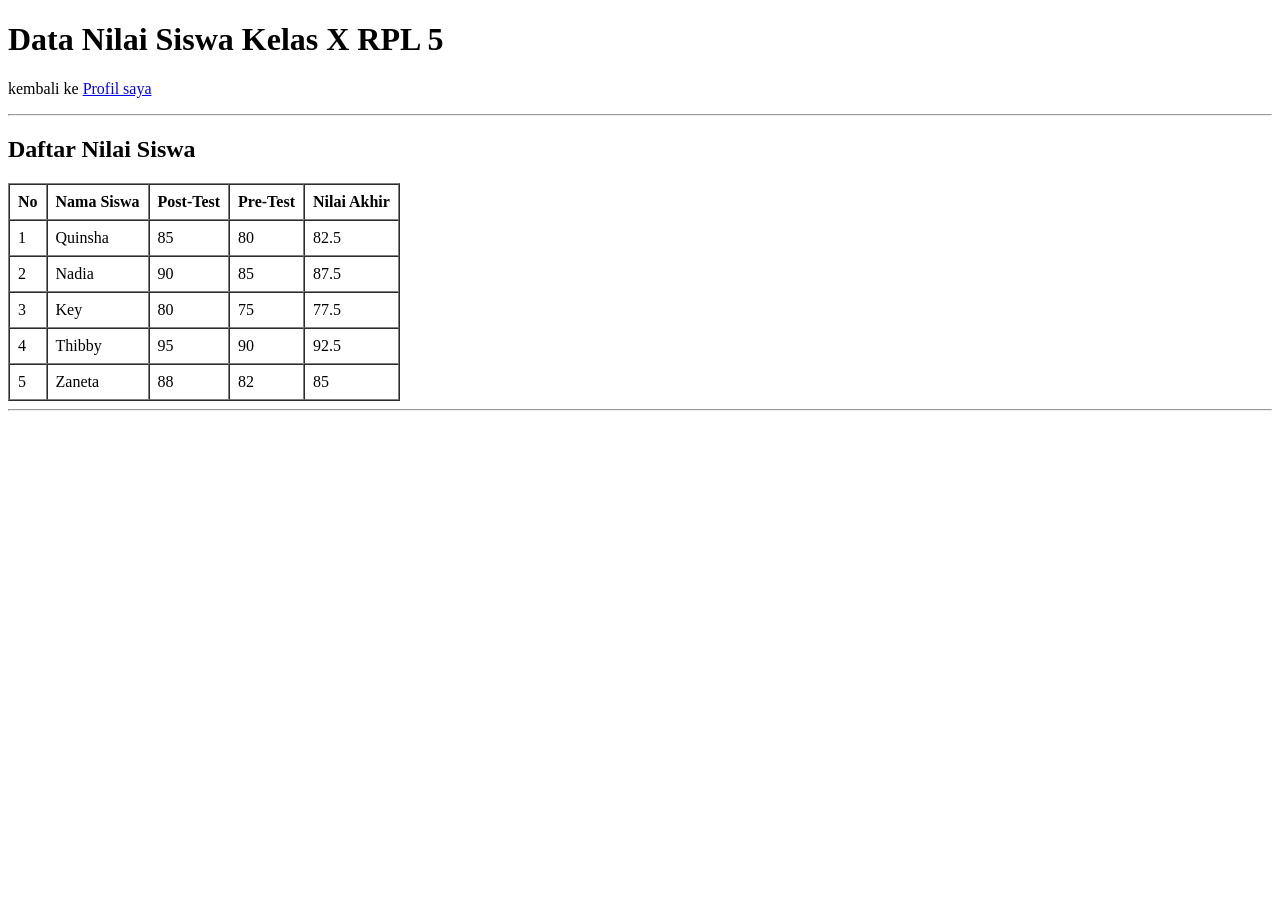
<file: coba.html>
<!DOCTYPE html>
<html lang="id">
    <head>
        <meta charset="UTF-8">
        <meta name="viewport" content="width=device-width, initial-scale=1.0">
        <title>Data Kelas X RPL 5</title>
    </head>
    <body>
        <h1>Data Nilai Siswa Kelas X RPL 5</h1>
        <p>kembali ke <a href="index.html">Profil saya</a></p>
        <hr>

        <!-- Tabel Data Kelas -->
        <h2>Daftar Nilai Siswa</h2>
        <table border="1" cellpadding="8" cellspacing="0">
            <tr>
                <th>No</th>
                <th>Nama Siswa</th>
                <th>Post-Test</th>
                <th>Pre-Test</th>
                <th>Nilai Akhir</th>
            </tr>
            <tr>
                <td>  1</td>
                <td>Quinsha</td>
                <td>85</td>
                <td>80</td>
                <td>82.5</td>
            </tr>
            <tr>
                <td>  2</td>
                <td>Nadia</td>
                <td>90</td>
                <td>85</td>
                <td>87.5</td>
            </tr>
            </tr>
            <tr>
                <td> 3</td>
                <td>Key</td>
                <td>80</td>
                <td>75</td>
                <td>77.5</td>
            </tr>
            <tr>
                <td> 4</td>
                <td>Thibby</td>
                <td>95</td>
                <td>90</td>
                <td>92.5</td>    
            </tr>
            <tr>
                <td> 5</td>
                <td>Zaneta</td>
                <td>88</td>
                <td>82</td>
                <td>85</td>    
            </tr>
        </table>
        <hr
    </body>
</file>
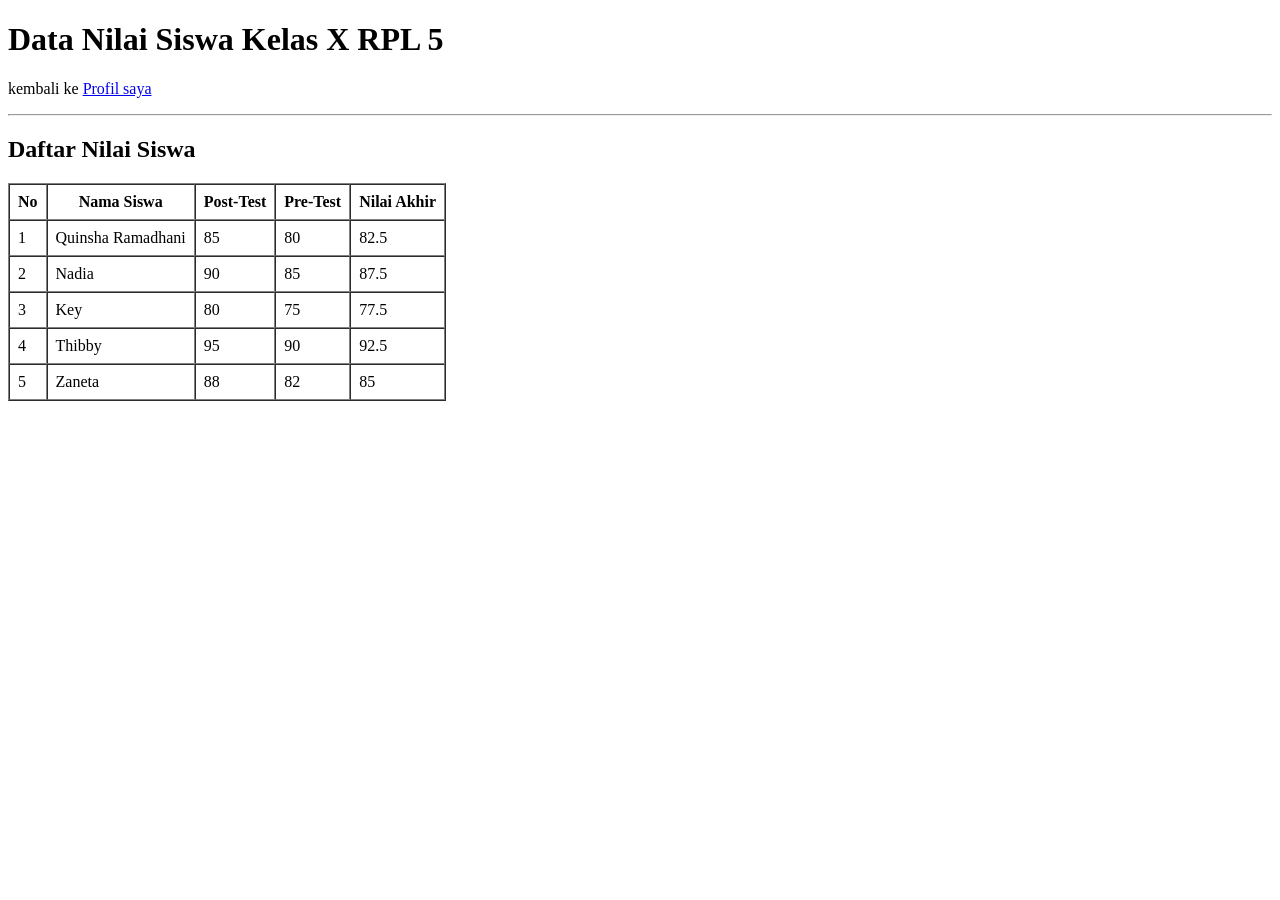
<file: data-kelas.html>
<!DOCTYPE html>
<html lang="id">
    <head>
        <meta charset="UTF-8">
        <meta name="viewport" content="width=device-width, initial-scale=1.0">
        <title>Data Kelas X RPL 5</title>
    </head>
    <body>
        <h1>Data Nilai Siswa Kelas X RPL 5</h1>
        <p>kembali ke <a href="index.html">Profil saya</a></p>
        <hr>

        <!-- Tabel Data Kelas -->
        <h2>Daftar Nilai Siswa</h2>
        <table border="1" cellpadding="8" cellspacing="0">
            <tr>
                <th>No</th>
                <th>Nama Siswa</th>
                <th>Post-Test</th>
                <th>Pre-Test</th>
                <th>Nilai Akhir</th>
            </tr>
            <tr>
                <td>1</td>
                <td>Quinsha Ramadhani</td>
                <td>85</td>
                <td>80</td>
                <td>82.5</td>
            </tr>
            <tr>
                <td>2</td>
                <td>Nadia</td>
                <td>90</td>
                <td>85</td>
                <td>87.5</td>
            </tr>
            </tr>
            <tr>
                <td>3</td>
                <td>Key</td>
                <td>80</td>
                <td>75</td>
                <td>77.5</td>
            </tr>
            <tr>
                <td>4</td>
                <td>Thibby</td>
                <td>95</td>
                <td>90</td>
                <td>92.5</td>    
            </tr>
            <tr>
                <td>5</td>
                <td>Zaneta</td>
                <td>88</td>
                <td>82</td>
                <td>85</td>    
            </tr>
        </table>
    </body>
</file>
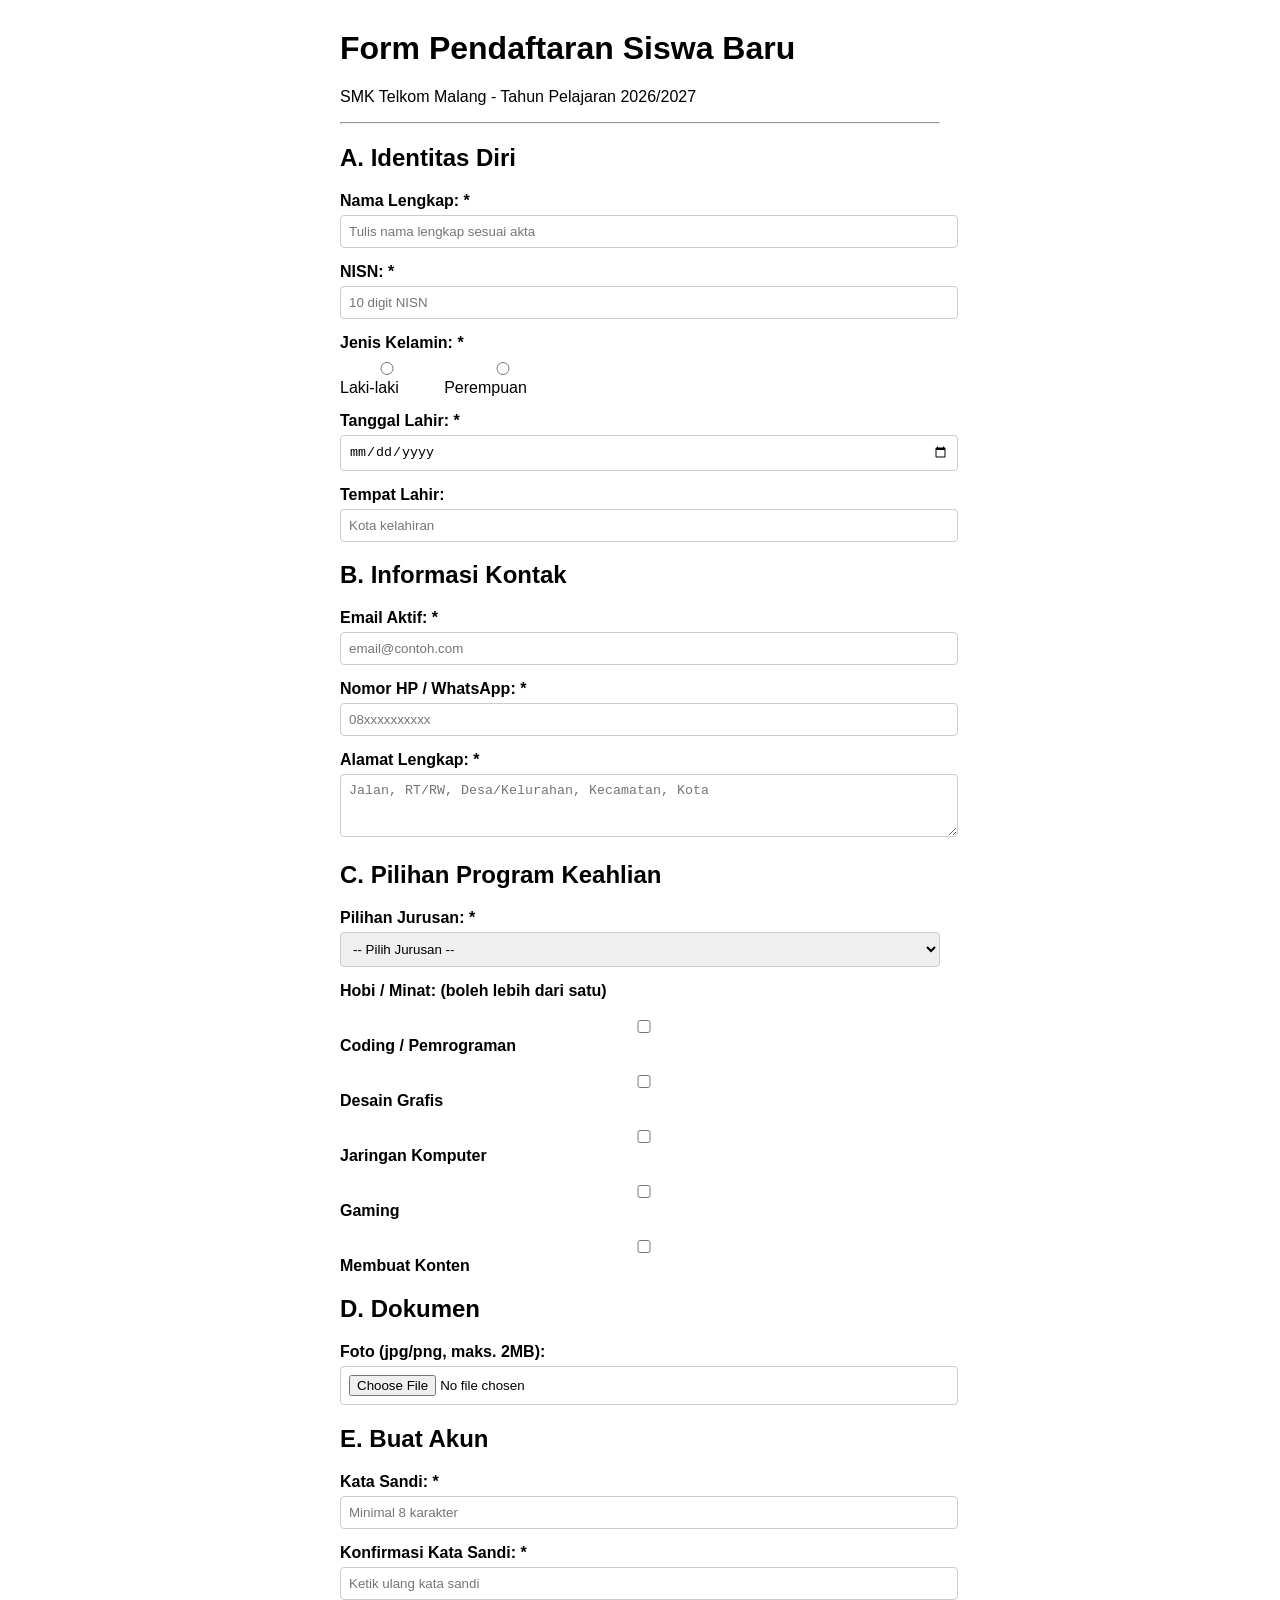
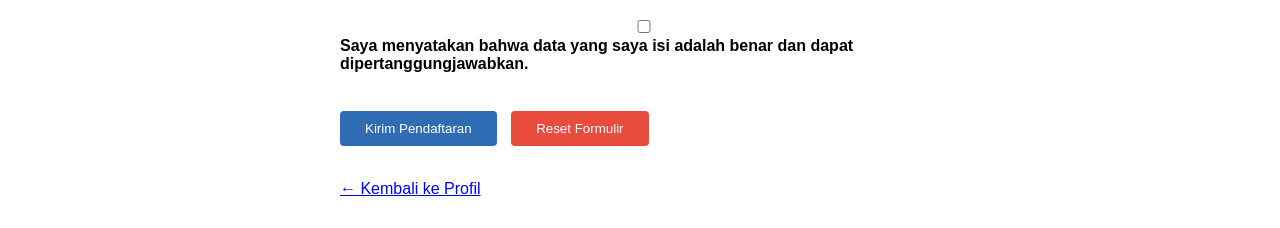
<file: form-pendaftaran.html>
<!DOCTYPE html>
<html lang="id">
<head>
     <meta charset="UTF-8">
    <meta name="viewport" content="width=device-width, initial-scale=1.0">
    <title>Form Pendaftaran Siswa Baru</title>
    <style>
        /* CSS sederhana supaya form terlihat rapi */
        body { font-family: Arial, sans-serif; max-width: 600px; margin: 30px auto; padding: 0 20px; }
        label { display: block; margin-top: 15px; font-weight: bold; }
        input, select, textarea { width: 100%; padding: 8px; margin-top: 5px; border: 1px solid #ccc; border-radius: 4px; }
        button { margin-top: 20px; padding: 10px 25px; background: #2E6DB4; color: white; border: none; border-radius: 4px; cursor: pointer; }
        button:hover { background: #19345c; }
        .group-radio { display: flex; gap: 20px; margin-top: 5px; }
        .group-radio label { font-weight: normal; margin-top: 0; }
    </style>
</head>
<body>

    <h1>Form Pendaftaran Siswa Baru</h1>
    <p>SMK Telkom Malang - Tahun Pelajaran 2026/2027</p>
    <hr>

    <form action="#" method="POST">

        <!-- ===== IDENTITAS DIRI ===== -->
        <h2>A. Identitas Diri</h2>

        <label for="namaLengkap">Nama Lengkap: *</label>
        <input type="text" id="namaLengkap" name="nama_lengkap"
               placeholder="Tulis nama lengkap sesuai akta"
               required minlength="3" maxlength="100">

        <label for="nisn">NISN: *</label>
        <input type="text" id="nisn" name="nisn"
               placeholder="10 digit NISN"
               required pattern="[0-9]{10}"
               title="NISN harus 10 digit angka">

        <label>Jenis Kelamin: *</label>
        <div class="group-radio">
            <label><input type="radio" name="jenis_kelamin" value="L" required> Laki-laki</label>
            <label><input type="radio" name="jenis_kelamin" value="P"> Perempuan</label>
        </div>

        <label for="tglLahir">Tanggal Lahir: *</label>
        <input type="date" id="tglLahir" name="tgl_lahir" required>

        <label for="tempatLahir">Tempat Lahir:</label>
        <input type="text" id="tempatLahir" name="tempat_lahir" placeholder="Kota kelahiran">

        <!-- ===== KONTAK ===== -->
        <h2>B. Informasi Kontak</h2>

        <label for="email">Email Aktif: *</label>
        <input type="email" id="email" name="email"
               placeholder="email@contoh.com" required>

        <label for="noHp">Nomor HP / WhatsApp: *</label>
        <input type="tel" id="noHp" name="no_hp"
               placeholder="08xxxxxxxxxx" required>

        <label for="alamat">Alamat Lengkap: *</label>
        <textarea id="alamat" name="alamat" rows="3"
                  placeholder="Jalan, RT/RW, Desa/Kelurahan, Kecamatan, Kota"
                  required></textarea>

        <!-- ===== PILIHAN JURUSAN ===== -->
        <h2>C. Pilihan Program Keahlian</h2>

        <label for="jurusan">Pilihan Jurusan: *</label>
        <select id="jurusan" name="jurusan" required>
            <option value="">-- Pilih Jurusan --</option>
            <option value="rpl">Rekayasa Perangkat Lunak (RPL)</option>
            <option value="tkj">Teknik Komputer & Jaringan (TKJ)</option>
            <option value="mm">Multimedia (MM)</option>
            <option value="akl">Akuntansi & Keuangan Lembaga (AKL)</option>
        </select>

        <label>Hobi / Minat: (boleh lebih dari satu)</label>
        <div>
            <label><input type="checkbox" name="hobi" value="coding"> Coding / Pemrograman</label>
            <label><input type="checkbox" name="hobi" value="desain"> Desain Grafis</label>
            <label><input type="checkbox" name="hobi" value="jaringan"> Jaringan Komputer</label>
            <label><input type="checkbox" name="hobi" value="gaming"> Gaming</label>
            <label><input type="checkbox" name="hobi" value="konten"> Membuat Konten</label>
        </div>

        <!-- ===== UPLOAD FOTO ===== -->
        <h2>D. Dokumen</h2>

        <label for="foto">Foto (jpg/png, maks. 2MB):</label>
        <input type="file" id="foto" name="foto" accept="image/jpeg,image/png">

        <!-- ===== SANDI ===== -->
        <h2>E. Buat Akun</h2>

        <label for="sandi">Kata Sandi: *</label>
        <input type="password" id="sandi" name="sandi"
               placeholder="Minimal 8 karakter"
               required minlength="8">

        <label for="konfSandi">Konfirmasi Kata Sandi: *</label>
        <input type="password" id="konfSandi" name="konf_sandi"
               placeholder="Ketik ulang kata sandi" required>

        <!-- ===== PERSETUJUAN ===== -->
        <br>
        <label>
            <input type="checkbox" name="setuju" required>
            Saya menyatakan bahwa data yang saya isi adalah benar dan dapat dipertanggungjawabkan.
        </label>

        <!-- ===== TOMBOL ===== -->
        <br>
        <button type="submit">Kirim Pendaftaran</button>
        <button type="reset" style="background:#e74c3c; margin-left:10px">Reset Formulir</button>

    </form>

    <br>
    <p><a href="index.html">← Kembali ke Profil</a></p>

</body>
</html>
</file>
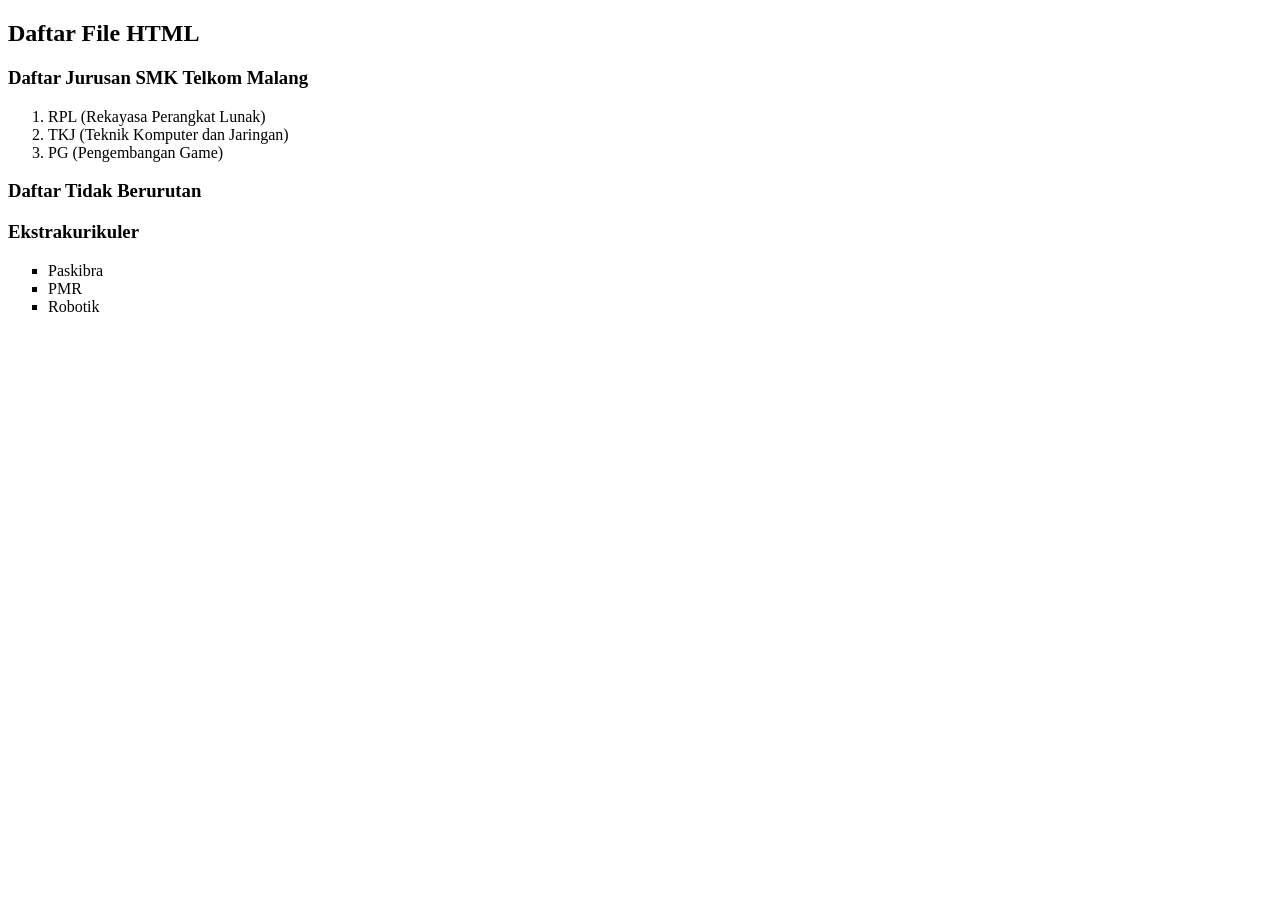
<file: list.html>
<!DOCTYPE html>
<html>
    <head>
        <title>List HTML</title>
    </head>
    <body>
        <h2>Daftar File HTML</h2>
        <h3>Daftar Jurusan SMK Telkom Malang</h3>

        <ol type="1">
            <li>RPL (Rekayasa Perangkat Lunak)</li>
            <li>TKJ (Teknik Komputer dan Jaringan)</li>
            <li>PG (Pengembangan Game)</li>
        </ol>

        <h3>Daftar Tidak Berurutan </h3>
        <h3>Ekstrakurikuler</h3>
        <ul  type="square">
            <li>Paskibra</li>
            <li>PMR</li>
            <li>Robotik</li>
        </ul>
    </body>
</html>
</file>
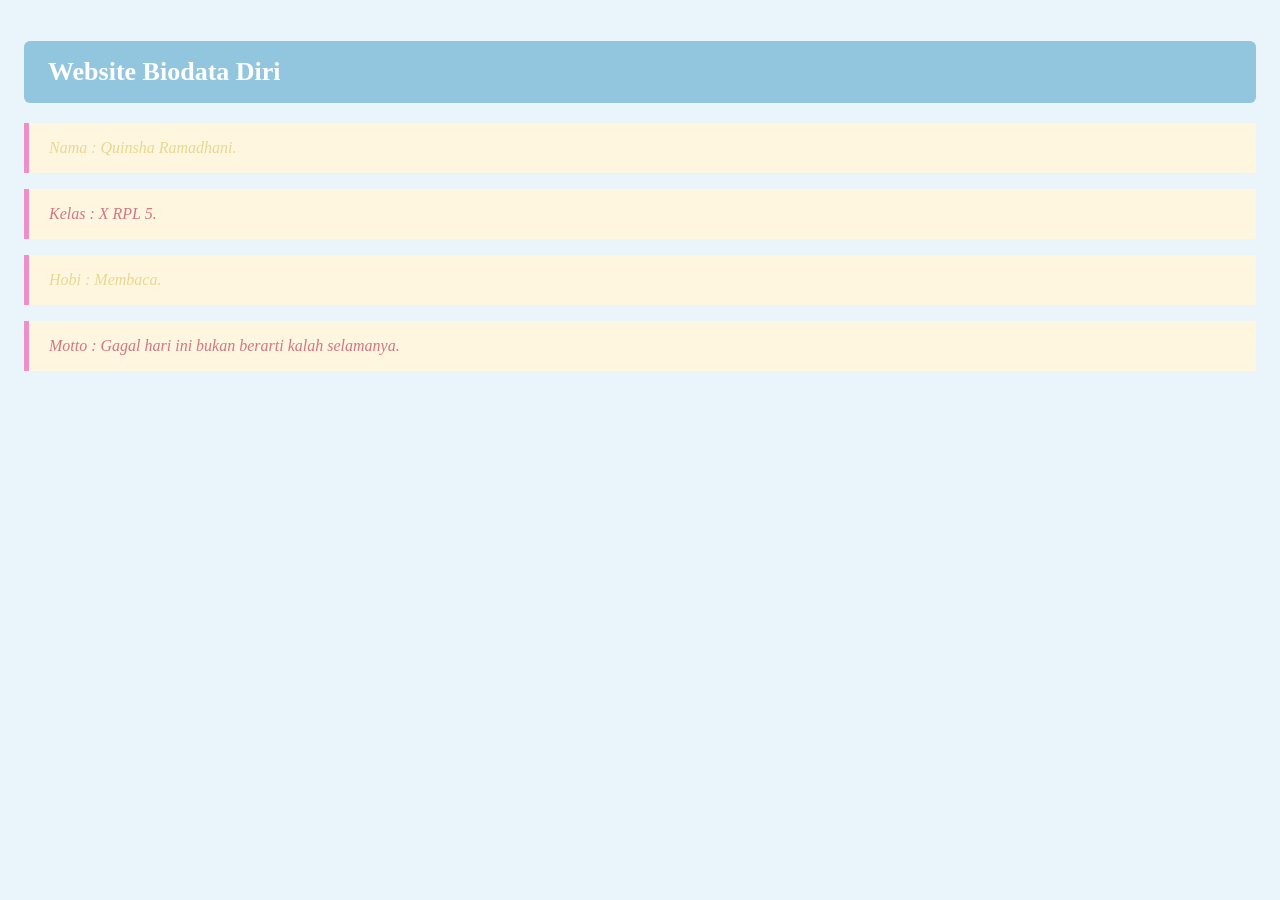
<file: praktek.html>
<!DOCTYPE html>
<html lang="en">
    <head>
    <meta charset="UTF-8">
    <title>Document</title>
</head>
 <link rel="stylesheet" href="index.css">
</head>
<body>
    <h1 id="judul-hal">Website Biodata Diri</h1>
    <p class="highlight">Nama : Quinsha Ramadhani.</p>
    <p style="color: rgb(209, 118, 133);">Kelas : X RPL 5.</p>
    <p class="highlight">Hobi : Membaca.</p>
    <p style="color: rgb(209, 118, 133);">Motto : Gagal hari ini bukan berarti kalah selamanya.</p>
</body>
</html>
</file>
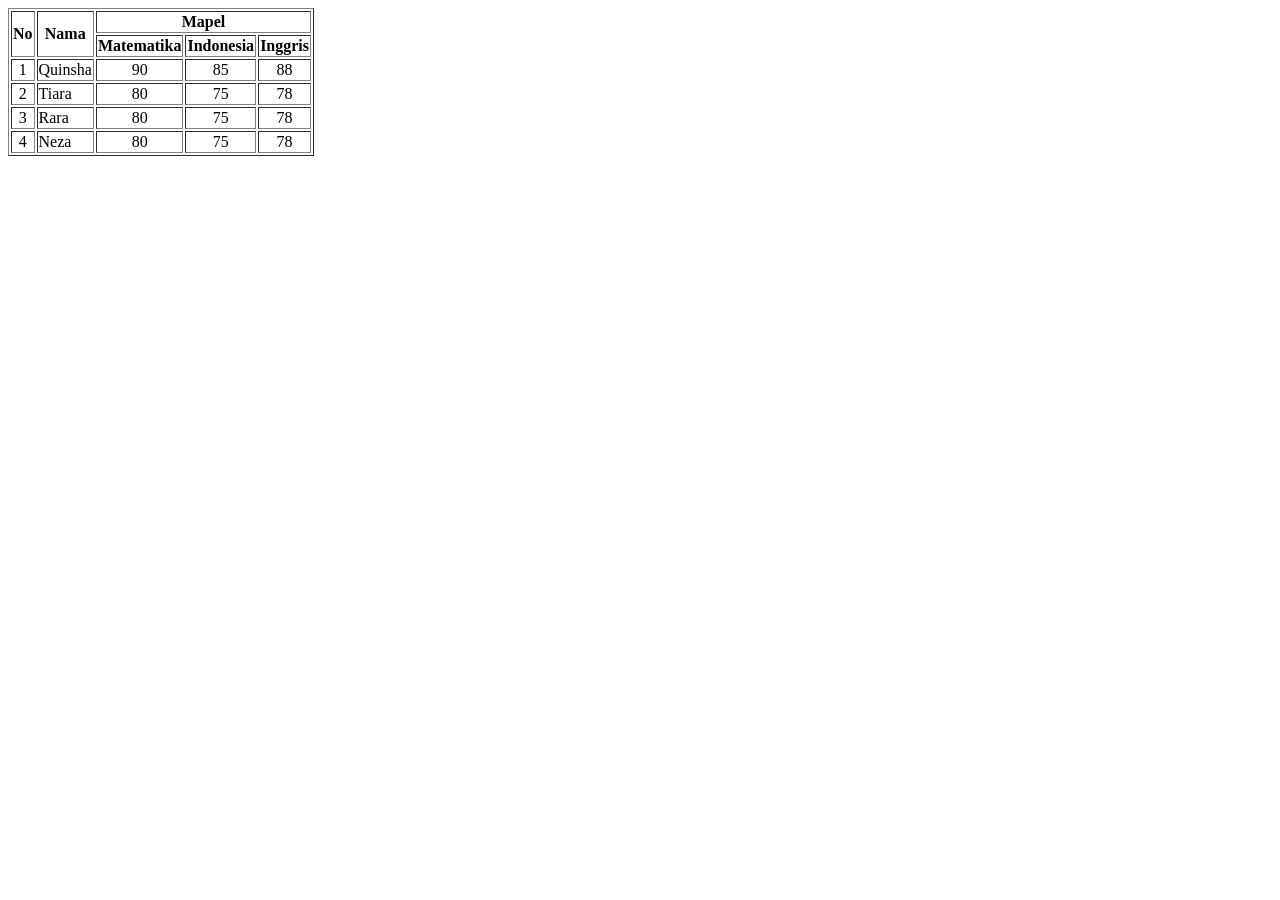
<file: PraktekTabel.html>
<!DOCTYPE html>
<html>
    <head>
        <title>Praktikum Table</title>
    </head>
    <body>
        <table  border="1">
        <tr>
            <th rowspan="2">No</th>
            <th rowspan="2">Nama</th>
            <th colspan="3">Mapel</th>
        </tr>    
        <tr>
            <th>Matematika</th>
            <th>Indonesia</th>
            <th>Inggris</th>
        </tr>
        <tr>
            <td align="center"> 1</td>
            <td>Quinsha</td>
            <td align="center">90</td>
            <td align="center">85</td>
            <td align="center">88</td>
        </tr>
        <tr>
            <td align="center"> 2</td>
            <td>Tiara</td>
            <td align="center">80</td>
            <td align="center">75</td>
            <td align="center">78</td>
        </tr>
        <tr>
            <td align="center"> 3</td>
            <td>Rara</td>
            <td align="center">80</td>
            <td align="center">75</td>
            <td align="center">78</td>

        </tr>
        <tr> 
            <td align="center"> 4</td>
            <td>Neza</td>
            <td align="center">80</td>
            <td align="center">75</td>
            <td align="center">78</td>
        </tr>
    </table>
    </body>
</html>
</file>
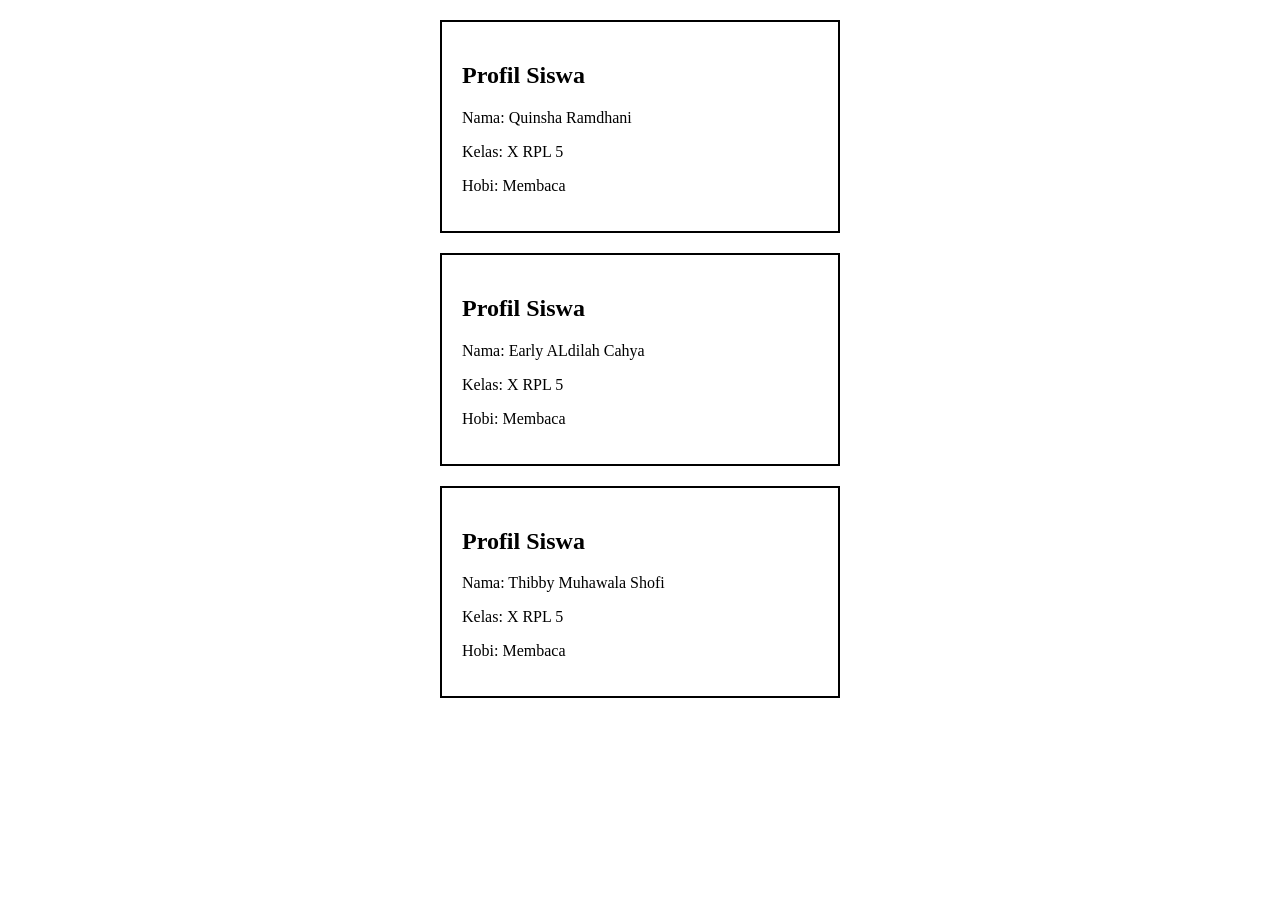
<file: praktikum3.html>
<!DOCTYPE html>
<html lang="en">
<head>
    <meta charset="UTF-8">
    <meta name="viewport" content="width=device-width, initial-scale=1.0">
    <title> Profil Siswa RPL</title>
    <link rel="stylesheet" href="styleprak3.css">
</head>
<body>
    <div class="profile">
        <h2>Profil Siswa</h2>
        <p>Nama: Quinsha Ramdhani</p>
        <p>Kelas: X RPL 5</p>
        <p>Hobi: Membaca</p>
    </div>
      <div class="profile">
        <h2>Profil Siswa</h2>
        <p>Nama: Early ALdilah Cahya </p>
        <p>Kelas: X RPL 5</p>
        <p>Hobi: Membaca</p>
    </div>
      <div class="profile">
        <h2>Profil Siswa</h2>
        <p>Nama: Thibby Muhawala Shofi</p>
        <p>Kelas: X RPL 5</p>
        <p>Hobi: Membaca</p>
    </div>
</body>
</html>
</file>
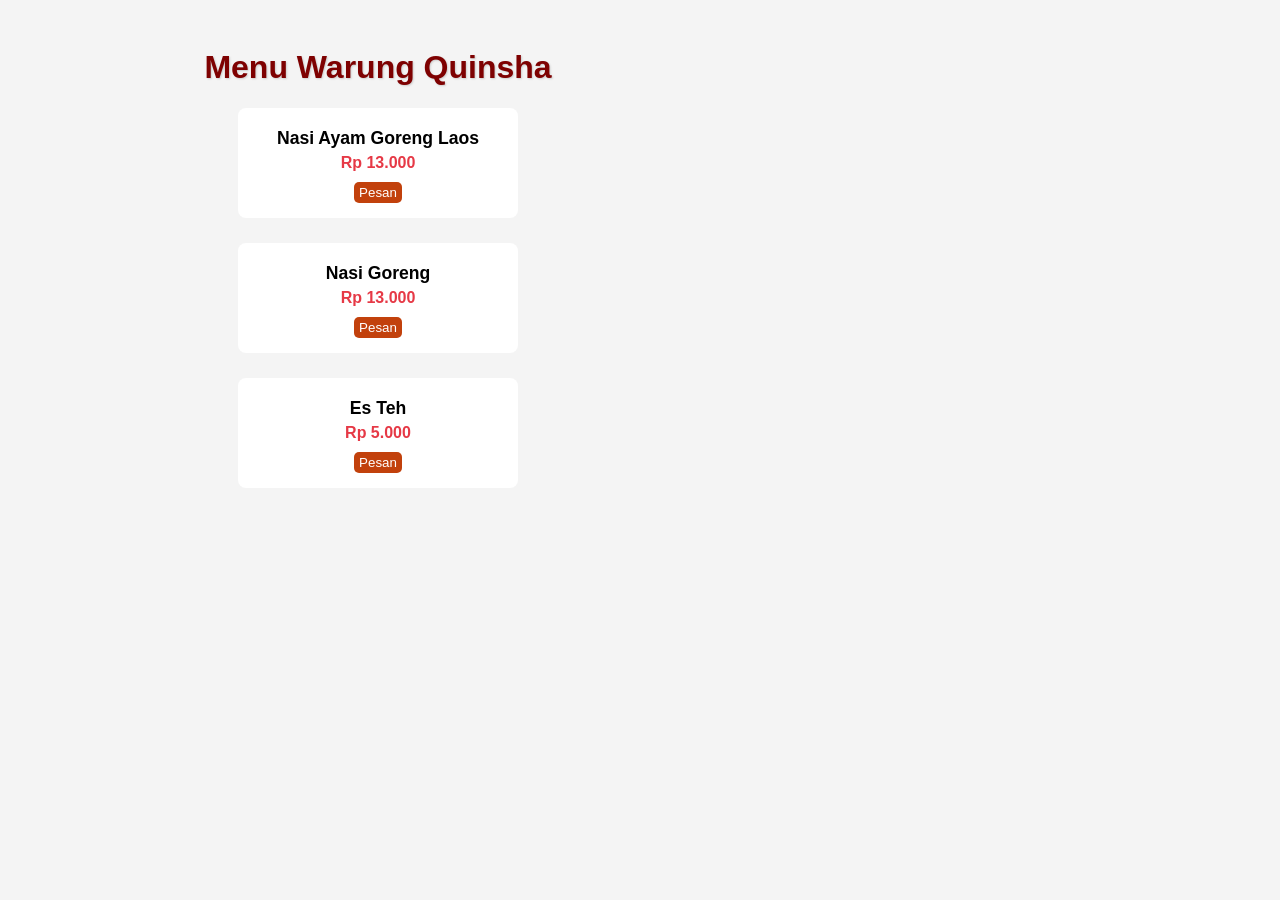
<file: warung.html>
<!DOCTYPE html>
<html lang="id">
<head>
    <meta charset="UTF-8">
    <meta name="viewport" content="width=device-width, initial-scale=1.0">
    <title>Menu Warung Quinsha</title>
    <link rel="stylesheet" href="warung.css">
</head>
<body>

    <h1>Menu Warung Quinsha </h1>

    <div class="menu-list">
        
        <div class="card">
            <h3>Nasi Ayam Goreng Laos</h3>
            <div class="price">Rp 13.000</div>
            <button>Pesan</button>
        </div>

        <div class="card">
            <h3>Nasi Goreng</h3>
            <div class="price">Rp 13.000</div>
            <button>Pesan</button>
        </div>

        <!-- Menu 3 -->
        <div class="card">
            <h3>Es Teh</h3>
            <div class="price">Rp 5.000</div>
            <button>Pesan</button>
        </div>
    </div>
</body>
</html>
</file>
<file: index.css>
body {
  background-color: #eaf4fb;
  color: #e7d891;
  font-size: 16px;
  margin: 0;
  padding: 24px;
}

h1 {
  font-size: 26px;
}

#judul-hal {
  background-color: #92c6df;
  color: #ffffff;
  padding: 16px 24px;
  border-radius: 6px;
  margin-bottom: 20px;
}

#header h1 {
  color: #ffffff;
  margin: 0;
}

.info {
  background-color: #ffffff;
  border: 1px solid #8aabbd;
  border-radius: 6px;
  padding: 16px 20px;
  margin-bottom: 16px;
}

p{
  background-color: #fff6e0;
  border-left: 5px solid #ee90c8;
  padding: 16px 20px;
  font-style: italic;
}
</file>
<file: styleprak3.css>
.profile{
    width: 400px;
    box-sizing: border-box;
    padding: 20px;
    border: 2px solid black;
    margin: 20px auto;
}
</file>
<file: warung.css>
body{
    font-family: sans-serif;
    background-color: #f4f4f4;
    max-width: 700px;
    padding: 20px;
}
h1{
    text-align: center;
    color: #7e0101;
    font-family: 'Arial', sans-serif;
    text-shadow: 1px 1px 2px #ccc;
}
.menu-list{
    display: grid;
    gap: 10px;
    margin-top: 10px;
}
.card{
    background: #fff;
    padding: 15px;
    border-radius: 8px;
    width: 250px;
    margin: 0 auto 15px auto;
    text-align: center;
}
.card h3 {
    margin: 5px 0 5px;
    font-size: 1.1rem;
}
.price {
    font-weight: bold;
    color: #e63946;
    margin-bottom: 10px;
}
button {
  background-color: #c2410c;
  color: #ffffff;
  border: none;
  padding: 3px 5px;
  border-radius: 5px;
  cursor: pointer;
}
button:hover {
  background-color: #9a3412;
}
</file>
